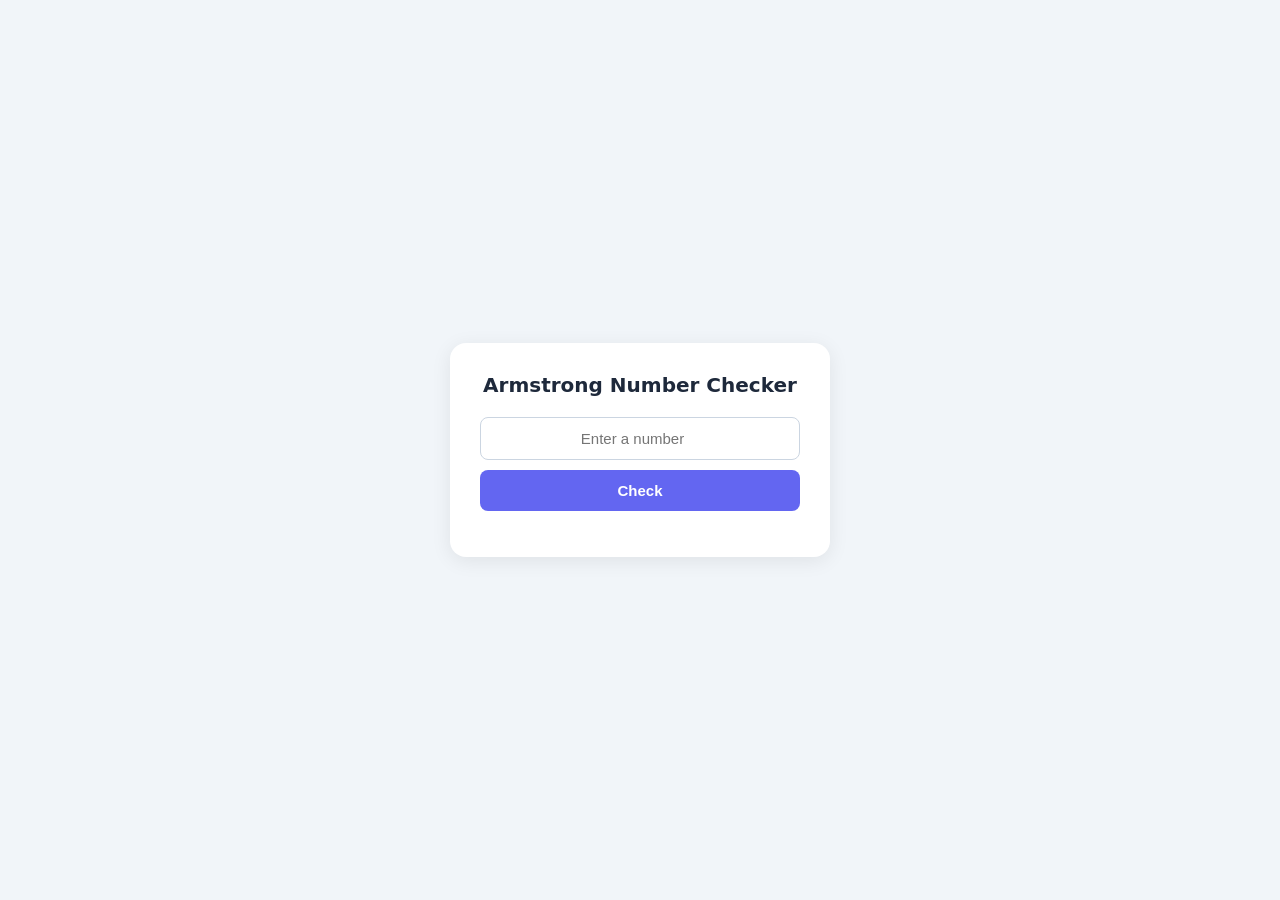
<file: sem2-end term practical/index.html>
<!DOCTYPE html>
<html>

<head>
    <title>Armstrong Number Checker</title>
    <link rel="stylesheet" href="style.css">
</head>

<body>

    <div class="box">
        <h2>Armstrong Number Checker</h2>

        <input type="number" id="num" placeholder="Enter a number">

        <button onclick="checkArmstrong()">Check</button>

        <p id="result"></p>
    </div>

    <script src="script.js"></script>
</body>

</html>
</file>
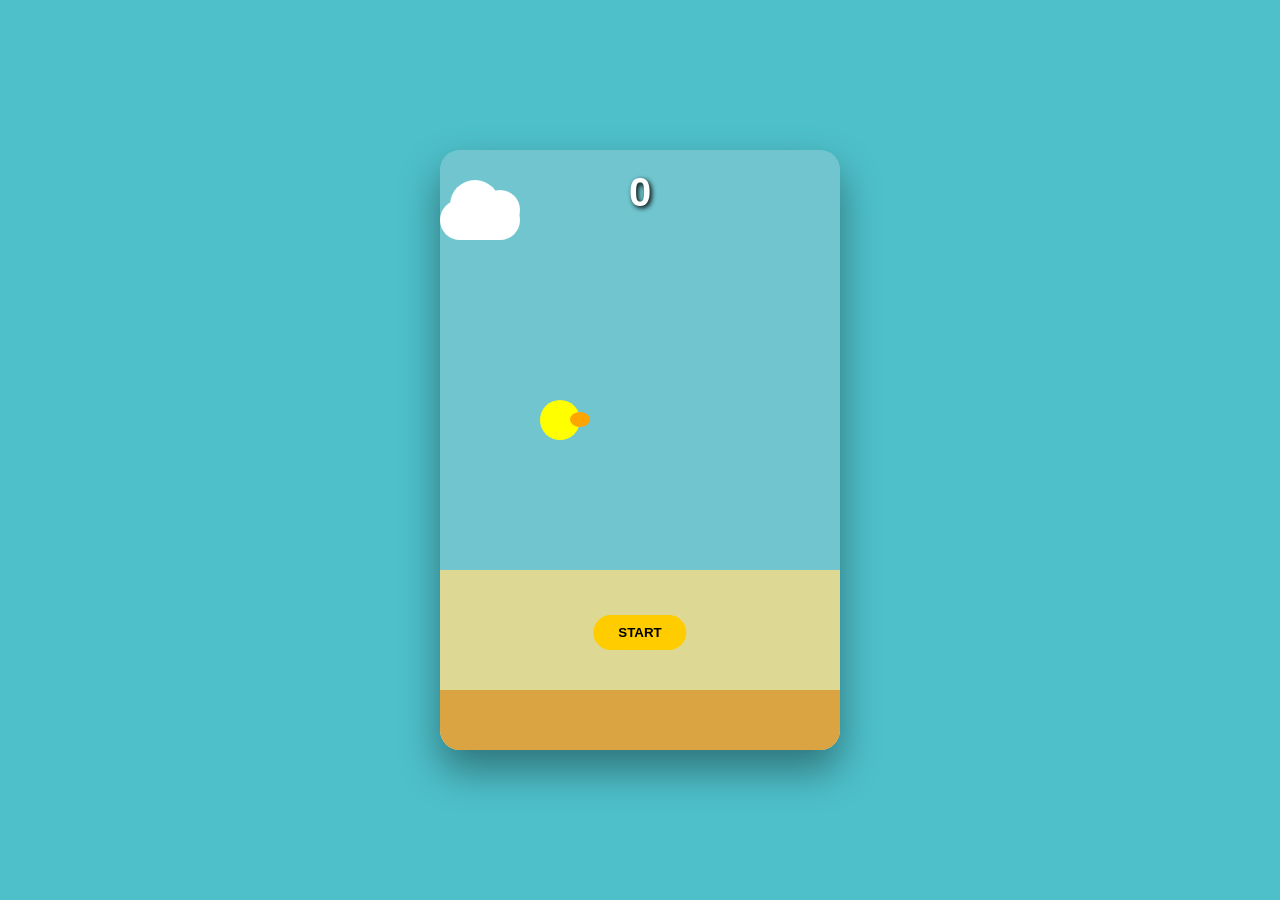
<file: flappy bird.html>
<!DOCTYPE html>
<html lang="en">
<head>
<meta charset="UTF-8">
<meta name="viewport" content="width=device-width, initial-scale=1.0">
<title>Flappy Bird UI</title>
<style>
*{
    margin:0;
    padding:0;
    box-sizing:border-box;
    font-family: Arial, sans-serif;
}

body{
    height:100vh;
    display:flex;
    justify-content:center;
    align-items:center;
    background:#4ec0ca;
}

.game-container{
    width:400px;
    height:600px;
    background:linear-gradient(to bottom,#70c5ce 70%, #ded895 70%);
    border-radius:20px;
    overflow:hidden;
    position:relative;
    box-shadow:0 20px 40px rgba(0,0,0,0.4);
}

.cloud{
    position:absolute;
    top:50px;
    width:80px;
    height:40px;
    background:white;
    border-radius:50px;
    animation:cloudMove 20s linear infinite;
}

.cloud::before,
.cloud::after{
    content:"";
    position:absolute;
    background:white;
    border-radius:50%;
}

.cloud::before{
    width:50px;
    height:50px;
    top:-20px;
    left:10px;
}

.cloud::after{
    width:40px;
    height:40px;
    top:-10px;
    left:40px;
}

@keyframes cloudMove{
    from{ left:100%; }
    to{ left:-100px; }
}

.bird{
    position:absolute;
    top:250px;
    left:100px;
    width:40px;
    height:40px;
    background:yellow;
    border-radius:50%;
}

.bird::after{
    content:"";
    position:absolute;
    right:-10px;
    top:12px;
    width:20px;
    height:15px;
    background:orange;
    border-radius:50%;
}

@keyframes fly{
    from{ transform:translateY(-10px); }
    to{ transform:translateY(10px); }
}

.pipe{
    position:absolute;
    width:60px;
    background:green;
    animation:pipeMove 4s linear infinite;
}

.pipe-top{
    height:200px;
    top:0;
    right:-60px;
}

.pipe-bottom{
    height:200px;
    bottom:60px;
    right:-60px;
}

@keyframes pipeMove{
    from{ right:-60px; }
    to{ right:460px; }
}

.ground{
    position:absolute;
    bottom:0;
    width:100%;
    height:60px;
    background:#d9a441;
}

.score{
    position:absolute;
    top:20px;
    width:100%;
    text-align:center;
    font-size:40px;
    color:white;
    font-weight:bold;
    text-shadow:2px 2px 5px black;
}

.start-btn{
    position:absolute;
    bottom:100px;
    left:50%;
    transform:translateX(-50%);
    padding:10px 25px;
    border:none;
    border-radius:20px;
    background:#ffcc00;
    font-weight:bold;
    cursor:pointer;
    transition:0.3s;
}

.start-btn:hover{
    transform:translateX(-50%) scale(1.1);
}
</style>
</head>
<body>
<div class="game-container">
    <div class="score">0</div>
    <div class="cloud"></div>
    <div class="bird"></div>
    <div class="pipe pipe-top"></div>
    <div class="pipe pipe-bottom"></div>
    <div class="ground"></div>
    <button class="start-btn">START</button>
</div>
</body>
</html>
</file>
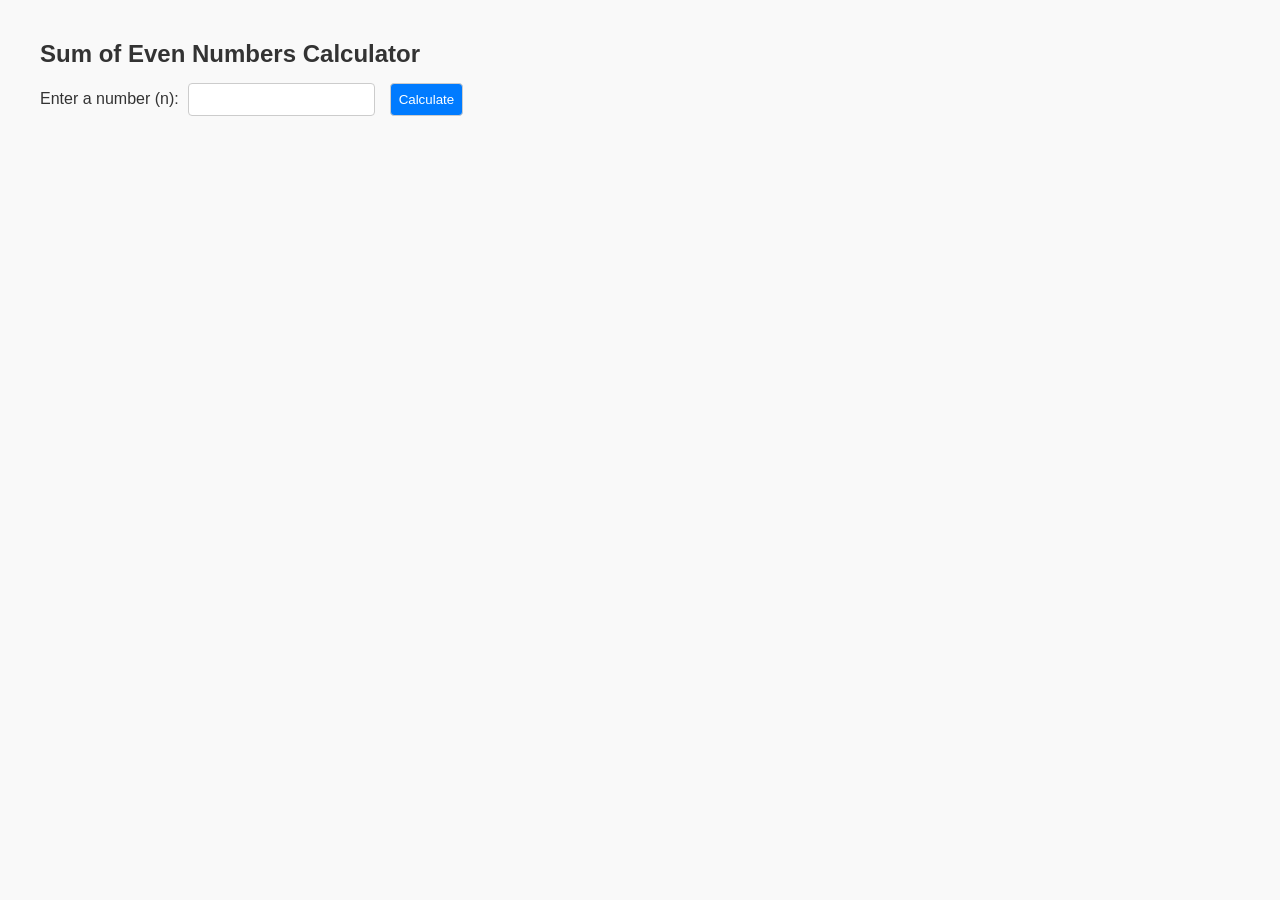
<file: st1practical.html>
<!DOCTYPE html>
<html lang="en">
<head>
    <meta charset="UTF-8">
    <meta name="viewport" content="width=device-width, initial-scale=1.0">
    <title>Sum of Even Numbers</title>
    <style>
        body {
            font-family: Arial, sans-serif;
            margin: 40px;
            background: #f9f9f9;
            color: #333;
        }

        h2 { margin-bottom: 10px; }

        input, button {
            padding: 8px;
            margin: 5px;
            border: 1px solid #ccc;
            border-radius: 4px;
        }

        button {
            background: #007bff;
            color: #fff;
            cursor: pointer;
        }
        button:hover { background: #0056b3; }

        #result {
            margin-top: 20px;
            font-weight: bold;
            color: darkblue;
        }
    </style>
</head>
<body>
    <h2>Sum of Even Numbers Calculator</h2>
    
    <label for="numberInput">Enter a number (n): </label>
    <input type="number" id="numberInput" min="1" />
    <button id="calculateBtn">Calculate</button>

    <div id="result"></div>

    <script>
        document.getElementById('calculateBtn').addEventListener('click', calculateSum);

        function calculateSum() {
            const n = parseInt(document.getElementById('numberInput').value);
            let sum = 0;

            for (let i = 2; i <= n; i += 2) {
                sum += i;
            }

            document.getElementById('result').textContent =
                `The sum of even numbers from 1 to ${n} is: ${sum}`;
        }
    </script>
</body>
</html>
</file>
<file: sem2-end term practical/style.css>
body {
    font-family: system-ui, sans-serif;
    background: #f1f5f9;
    color: #1e293b;
    display: flex;
    justify-content: center;
    align-items: center;
    min-height: 100vh;
    margin: 0;
}

.box {
    background: white;
    padding: 30px;
    border-radius: 16px;
    box-shadow: 0 4px 20px rgba(0,0,0,0.08);
    width: 320px;
    text-align: center;
}

h2 {
    font-size: 20px;
    margin-top: 0;
    margin-bottom: 20px;
}

input, button {
    display: block;
    width: 100%;
    padding: 12px;
    margin: 10px 0;
    border-radius: 8px;
    box-sizing: border-box;
    font-size: 15px;
}

input {
    border: 1px solid #cbd5e1;
    text-align: center;
}

input:focus {
    outline: 2px solid #6366f1;
    border-color: transparent;
}

button {
    background: #6366f1;
    color: white;
    border: none;
    font-weight: 600;
    cursor: pointer;
    transition: background 0.2s;
}

button:hover {
    background: #4f46e5;
}

#result {
    font-weight: bold;
    margin-top: 15px;
    color: #4f46e5;
}
</file>
